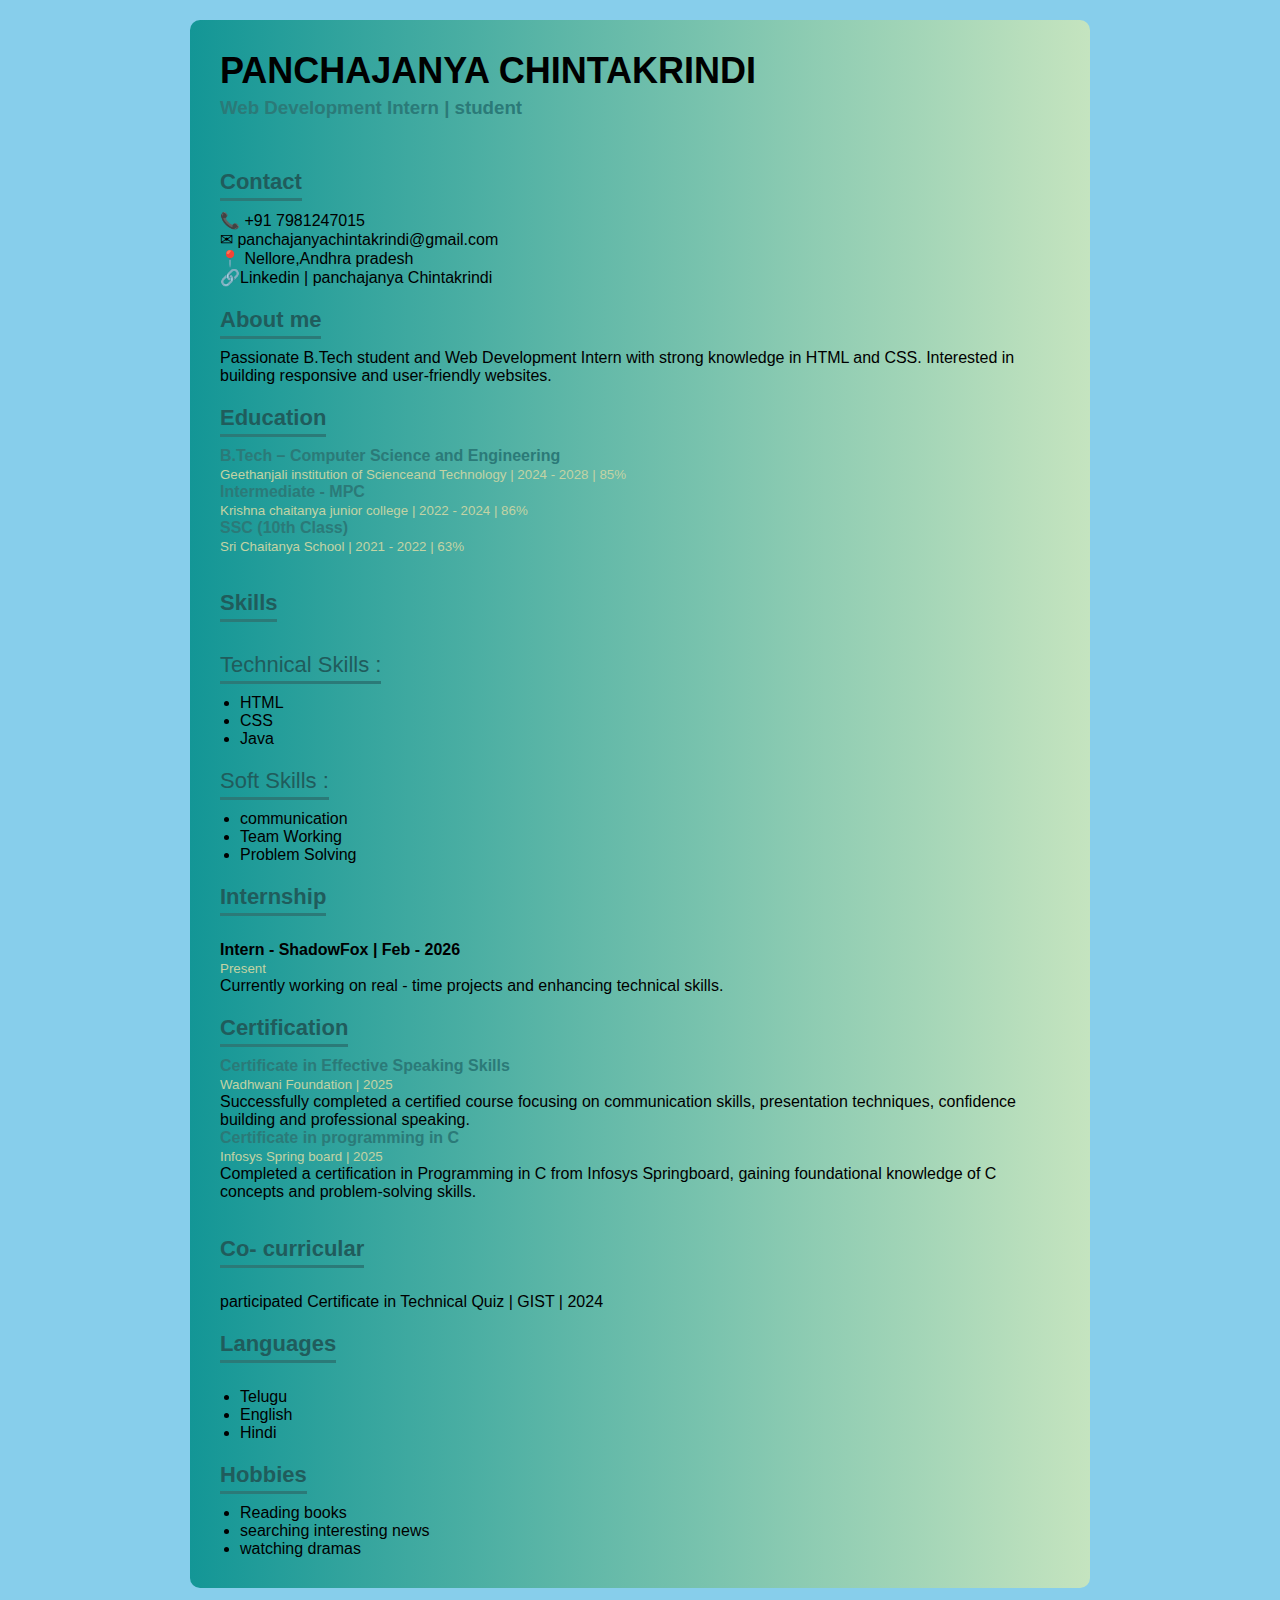
<file: index.html>
<!DOCTYPE html>
<html lang="en">
<head>
    <meta charset="UTF-8">
    <meta name="viewport" content="width=device-width, initial-scale=1.0">
    <title>Portfolio</title>
    <link rel="stylesheet" href="index.css">
</head>
<body>

<div class="container">

    <!-- Header -->
    <div class="header">
        <div class="name-section">
            <h1>PANCHAJANYA CHINTAKRINDI</h1>
            <h3>Web Development Intern | student</h3>
        </div>
    </div>
 <div class="Column">
    <div class="left">
 
<h2 class="section-title">Contact</h2>
            <p>📞 +91 7981247015</p>
            <p>✉ panchajanyachintakrindi@gmail.com</p>
            <p>📍 Nellore,Andhra pradesh</p>
            <p> 🔗Linkedin | panchajanya Chintakrindi</p>
             <div class="right">

            <h2 class="section-title">About me</h2>
            <p>
                Passionate B.Tech student and Web Development Intern with
                strong knowledge in HTML and CSS. Interested in building
                responsive and user-friendly websites.
            </p>
            <h2 class="section-title">Education</h2>
            <div class="item">
                <h4>B.Tech – Computer Science and Engineering</h4>
                <small> Geethanjali institution of Scienceand Technology | 2024 - 2028 | 85%</small>
                <h4>Intermediate - MPC </h4>
                <small>Krishna chaitanya junior college | 2022 - 2024 | 86%</small>
                <h4>SSC (10th Class)</h4>
                <small>Sri Chaitanya School | 2021 - 2022 | 63%</small>
            </div>

            <h2 class="section-title">Skills</h2> <br>
            <small class="section-title">Technical Skills :</small>
            <ul>
                <li>HTML</li>
                <li>CSS</li>
                <li>Java</li>
            </ul>
            <small class="section-title">Soft Skills :</small>
            <ul>
                <li>communication</li>
                <li>Team Working</li>
                <li>Problem Solving</li>
            </ul>
               
         </div>
          <h2 class="section-title"> Internship</h2>
            <div class="item"></div>
            <h4>Intern - ShadowFox | Feb - 2026</h4>
             <small class="present">Present</small>
            <p>Currently working on real - time projects and enhancing technical skills.</p>
        </div>

         <h2 class="section-title">Certification</h2>
            <div class="item">
                <h4>Certificate in Effective Speaking Skills</h4>
                <small>Wadhwani Foundation | 2025</small>
                <p>
                    Successfully completed a certified course focusing on
                    communication skills, presentation techniques,
                    confidence building and professional speaking.
                </p>
                <h4>Certificate in programming in C</h4>
                <small>Infosys Spring board | 2025</small>
                <p>
                    Completed a certification in Programming in C from Infosys Springboard, gaining foundational knowledge of C concepts and problem-solving skills.
                </p>
            </div>
            <h2 class="section-title">Co- curricular</h2>
            <div class="item"></div>
            <p>participated Certificate in Technical Quiz | GIST | 2024</p>
        </div>
       <div class="row">
        <div class="left">
        <h2 class="section-title"> Languages</h2>
        <div class="item"></div>
        <ul>
            <li>Telugu</li>
            <li>English</li>
            <li>Hindi</li>
        </ul>
         <h2 class="section-title"> Hobbies</h2>
        <ul>
            <li>Reading books</li>
            <li>searching interesting news</li>
            <li>watching dramas</li>
        </ul>
    </div>
     <div class="right"></div>
      
        
</div>


</body>
</html>
</file>
<file: index.css>
*{
    margin:0;
    padding:0;
    box-sizing:border-box;
    font-family: Arial, sans-serif;
}

body{
    background:skyblue;
    display:flex;
    justify-content:center;
    padding:20px;
}

.container{
    width:900px;
    background:linear-gradient(to right,#139696,#c5e4bf);
    padding:30px;
    border-radius:10px;
}

/* Header */
.header{
    display:flex;
    margin-bottom:30px;

}



.name-section h1{
    font-size:36px;
    align-items: center;
    color: black;
}

.name-section h3{
    color: #2b7a78;
    margin-top:5px;
}

/* Layout */
.row{
    display:flex;
    gap:40px;
}

.left, .right{
    flex:1;
}

/* Section Titles */
.section-title{
    font-size:22px;
    color:#205c5c;
    margin:20px 0 10px;
    border-bottom:3px solid #2b7a78;
    display:inline-block;
    padding-bottom:3px;
}

/* Items */
.item{
    margin-bottom:15px;
}

.item h4{
    color:#2b7a78;
}

.item small{
    color:rgb(195, 211, 164);
}

/* Skills */
.skill{
    margin:10px 0;
}
.skill-bar{
    background:#ddd;
    height:8px;
    border-radius:10px;
    margin-top:5px;
}

.skill-bar div{
    height:8px;
    background:#2b7a78;
    border-radius:10px;
} 


ul {
    list-style-type: disc;
    padding-left: 20px;
}
 .present {
    color:rgb(195, 211, 164);
 }

/* Responsive */
@media(max-width:768px){
    .row{
        flex-direction:column;
    }
}
</file>
<file: resume.css>
*{
    margin:0;
    padding:0;
    box-sizing:border-box;
    font-family: Arial, sans-serif;
}

body{
    background:skyblue;
    display:flex;
    justify-content:center;
    padding:20px;
}

.container{
    width:900px;
    background:linear-gradient(to right,#139696,#c5e4bf);
    padding:30px;
    border-radius:10px;
}

/* Header */
.header{
    display:flex;
    margin-bottom:30px;

}



.name-section h1{
    font-size:36px;
    align-items: center;
    color: black;
}

.name-section h3{
    color: #2b7a78;
    margin-top:5px;
}

/* Layout */
.row{
    display:flex;
    gap:40px;
}

.left, .right{
    flex:1;
}

/* Section Titles */
.section-title{
    font-size:22px;
    color:#205c5c;
    margin:20px 0 10px;
    border-bottom:3px solid #2b7a78;
    display:inline-block;
    padding-bottom:3px;
}

/* Items */
.item{
    margin-bottom:15px;
}

.item h4{
    color:#2b7a78;
}

.item small{
    color:rgb(195, 211, 164);
}

/* Skills */
.skill{
    margin:10px 0;
}
.skill-bar{
    background:#ddd;
    height:8px;
    border-radius:10px;
    margin-top:5px;
}

.skill-bar div{
    height:8px;
    background:#2b7a78;
    border-radius:10px;
} 


ul {
    list-style-type: disc;
    padding-left: 20px;
}
 .present {
    color:rgb(195, 211, 164);
 }

/* Responsive */
@media(max-width:768px){
    .row{
        flex-direction:column;
    }
}
</file>
